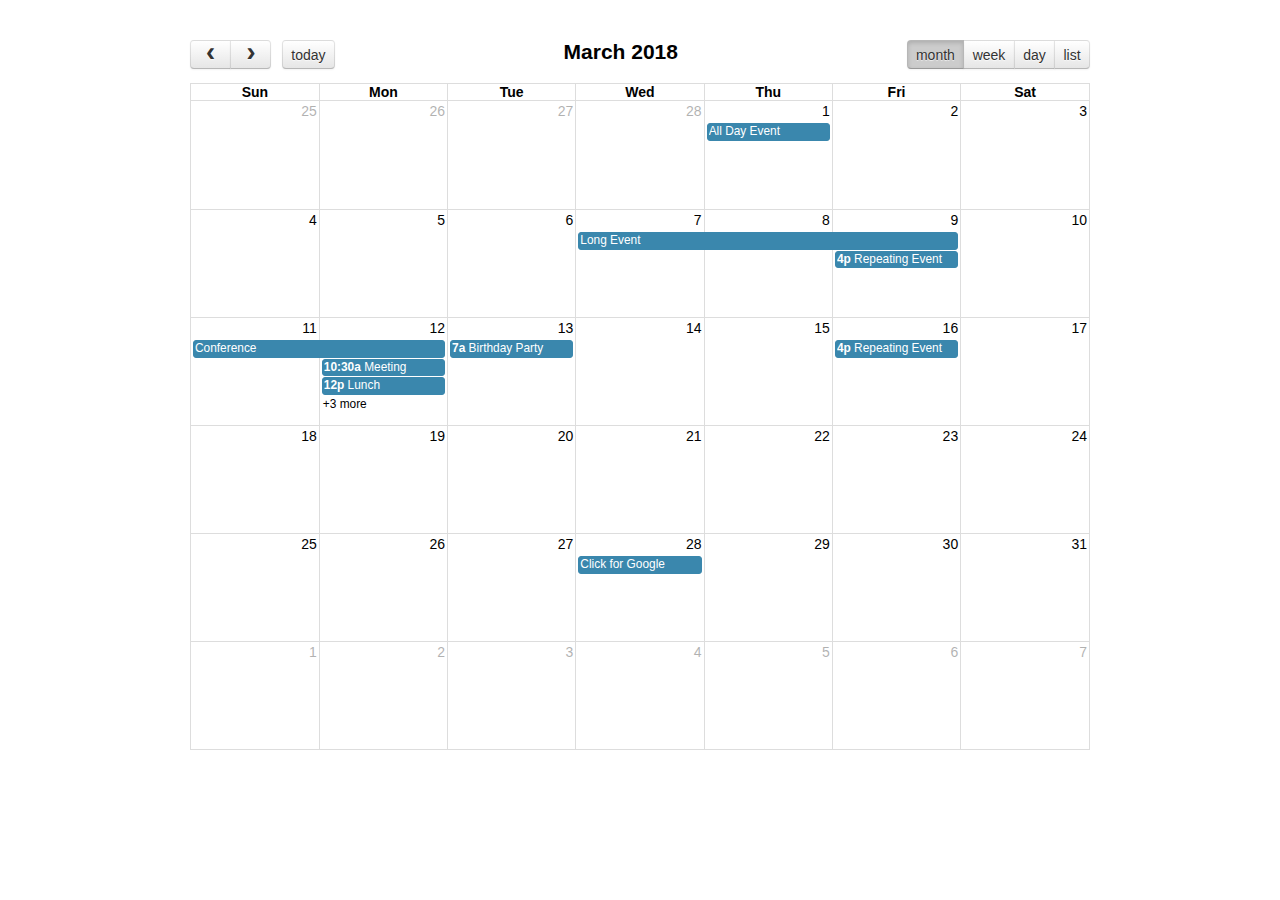
<file: static/css/fullcalendar-3.9.0/demos/agenda-views.html>
<!DOCTYPE html>
<html>
<head>
<meta charset='utf-8' />
<link href='../fullcalendar.min.css' rel='stylesheet' />
<link href='../fullcalendar.print.min.css' rel='stylesheet' media='print' />
<script src='../lib/moment.min.js'></script>
<script src='../lib/jquery.min.js'></script>
<script src='../fullcalendar.min.js'></script>
<script>

  $(document).ready(function() {

    $('#calendar').fullCalendar({
      header: {
        left: 'prev,next today',
        center: 'title',
        right: 'month,agendaWeek,agendaDay,listWeek'
      },
      defaultDate: '2018-03-12',
      navLinks: true, // can click day/week names to navigate views
      editable: true,
      eventLimit: true, // allow "more" link when too many events
      events: [
        {
          title: 'All Day Event',
          start: '2018-03-01',
        },
        {
          title: 'Long Event',
          start: '2018-03-07',
          end: '2018-03-10'
        },
        {
          id: 999,
          title: 'Repeating Event',
          start: '2018-03-09T16:00:00'
        },
        {
          id: 999,
          title: 'Repeating Event',
          start: '2018-03-16T16:00:00'
        },
        {
          title: 'Conference',
          start: '2018-03-11',
          end: '2018-03-13'
        },
        {
          title: 'Meeting',
          start: '2018-03-12T10:30:00',
          end: '2018-03-12T12:30:00'
        },
        {
          title: 'Lunch',
          start: '2018-03-12T12:00:00'
        },
        {
          title: 'Meeting',
          start: '2018-03-12T14:30:00'
        },
        {
          title: 'Happy Hour',
          start: '2018-03-12T17:30:00'
        },
        {
          title: 'Dinner',
          start: '2018-03-12T20:00:00'
        },
        {
          title: 'Birthday Party',
          start: '2018-03-13T07:00:00'
        },
        {
          title: 'Click for Google',
          url: 'http://google.com/',
          start: '2018-03-28'
        }
      ]
    });

  });

</script>
<style>

  body {
    margin: 40px 10px;
    padding: 0;
    font-family: "Lucida Grande",Helvetica,Arial,Verdana,sans-serif;
    font-size: 14px;
  }

  #calendar {
    max-width: 900px;
    margin: 0 auto;
  }

</style>
</head>
<body>

  <div id='calendar'></div>

</body>
</html>
</file>
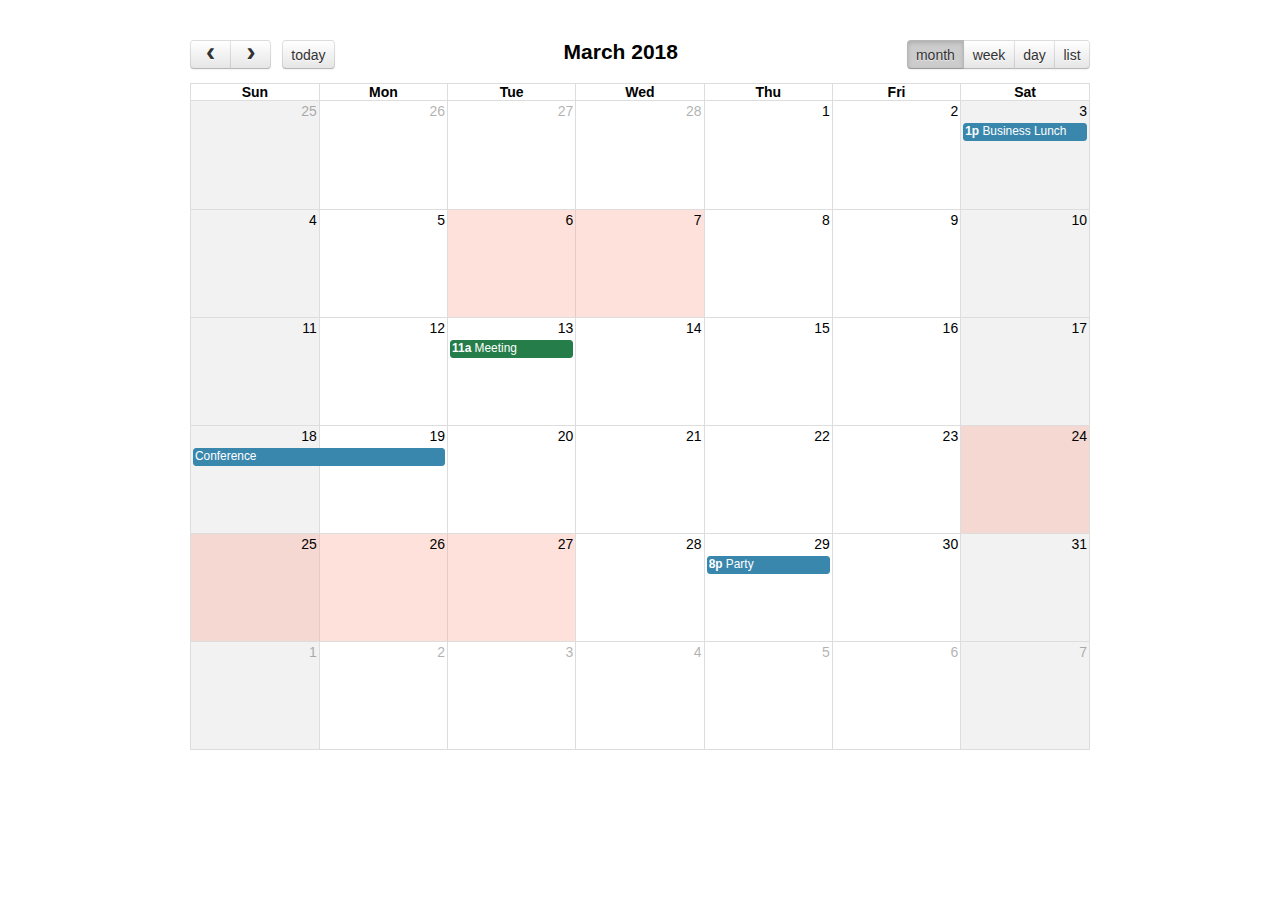
<file: static/css/fullcalendar-3.9.0/demos/background-events.html>
<!DOCTYPE html>
<html>
<head>
<meta charset='utf-8' />
<link href='../fullcalendar.min.css' rel='stylesheet' />
<link href='../fullcalendar.print.min.css' rel='stylesheet' media='print' />
<script src='../lib/moment.min.js'></script>
<script src='../lib/jquery.min.js'></script>
<script src='../fullcalendar.min.js'></script>
<script>

  $(document).ready(function() {

    $('#calendar').fullCalendar({
      header: {
        left: 'prev,next today',
        center: 'title',
        right: 'month,agendaWeek,agendaDay,listMonth'
      },
      defaultDate: '2018-03-12',
      navLinks: true, // can click day/week names to navigate views
      businessHours: true, // display business hours
      editable: true,
      events: [
        {
          title: 'Business Lunch',
          start: '2018-03-03T13:00:00',
          constraint: 'businessHours'
        },
        {
          title: 'Meeting',
          start: '2018-03-13T11:00:00',
          constraint: 'availableForMeeting', // defined below
          color: '#257e4a'
        },
        {
          title: 'Conference',
          start: '2018-03-18',
          end: '2018-03-20'
        },
        {
          title: 'Party',
          start: '2018-03-29T20:00:00'
        },

        // areas where "Meeting" must be dropped
        {
          id: 'availableForMeeting',
          start: '2018-03-11T10:00:00',
          end: '2018-03-11T16:00:00',
          rendering: 'background'
        },
        {
          id: 'availableForMeeting',
          start: '2018-03-13T10:00:00',
          end: '2018-03-13T16:00:00',
          rendering: 'background'
        },

        // red areas where no events can be dropped
        {
          start: '2018-03-24',
          end: '2018-03-28',
          overlap: false,
          rendering: 'background',
          color: '#ff9f89'
        },
        {
          start: '2018-03-06',
          end: '2018-03-08',
          overlap: false,
          rendering: 'background',
          color: '#ff9f89'
        }
      ]
    });

  });

</script>
<style>

  body {
    margin: 40px 10px;
    padding: 0;
    font-family: "Lucida Grande",Helvetica,Arial,Verdana,sans-serif;
    font-size: 14px;
  }

  #calendar {
    max-width: 900px;
    margin: 0 auto;
  }

</style>
</head>
<body>

  <div id='calendar'></div>

</body>
</html>
</file>
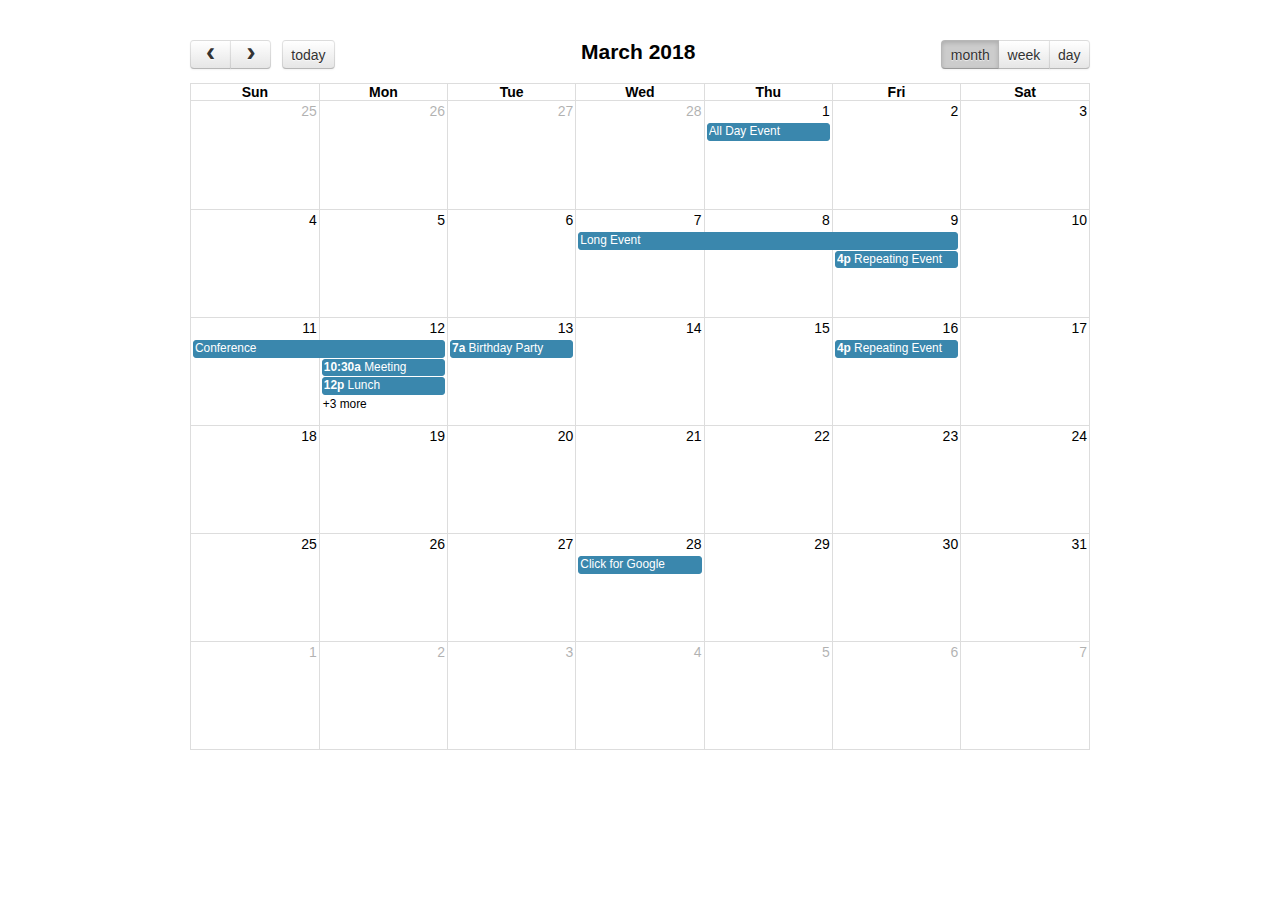
<file: static/css/fullcalendar-3.9.0/demos/basic-views.html>
<!DOCTYPE html>
<html>
<head>
<meta charset='utf-8' />
<link href='../fullcalendar.min.css' rel='stylesheet' />
<link href='../fullcalendar.print.min.css' rel='stylesheet' media='print' />
<script src='../lib/moment.min.js'></script>
<script src='../lib/jquery.min.js'></script>
<script src='../fullcalendar.min.js'></script>
<script>

  $(document).ready(function() {

    $('#calendar').fullCalendar({
      header: {
        left: 'prev,next today',
        center: 'title',
        right: 'month,basicWeek,basicDay'
      },
      defaultDate: '2018-03-12',
      navLinks: true, // can click day/week names to navigate views
      editable: true,
      eventLimit: true, // allow "more" link when too many events
      events: [
        {
          title: 'All Day Event',
          start: '2018-03-01'
        },
        {
          title: 'Long Event',
          start: '2018-03-07',
          end: '2018-03-10'
        },
        {
          id: 999,
          title: 'Repeating Event',
          start: '2018-03-09T16:00:00'
        },
        {
          id: 999,
          title: 'Repeating Event',
          start: '2018-03-16T16:00:00'
        },
        {
          title: 'Conference',
          start: '2018-03-11',
          end: '2018-03-13'
        },
        {
          title: 'Meeting',
          start: '2018-03-12T10:30:00',
          end: '2018-03-12T12:30:00'
        },
        {
          title: 'Lunch',
          start: '2018-03-12T12:00:00'
        },
        {
          title: 'Meeting',
          start: '2018-03-12T14:30:00'
        },
        {
          title: 'Happy Hour',
          start: '2018-03-12T17:30:00'
        },
        {
          title: 'Dinner',
          start: '2018-03-12T20:00:00'
        },
        {
          title: 'Birthday Party',
          start: '2018-03-13T07:00:00'
        },
        {
          title: 'Click for Google',
          url: 'http://google.com/',
          start: '2018-03-28'
        }
      ]
    });

  });

</script>
<style>

  body {
    margin: 40px 10px;
    padding: 0;
    font-family: "Lucida Grande",Helvetica,Arial,Verdana,sans-serif;
    font-size: 14px;
  }

  #calendar {
    max-width: 900px;
    margin: 0 auto;
  }

</style>
</head>
<body>

  <div id='calendar'></div>

</body>
</html>
</file>
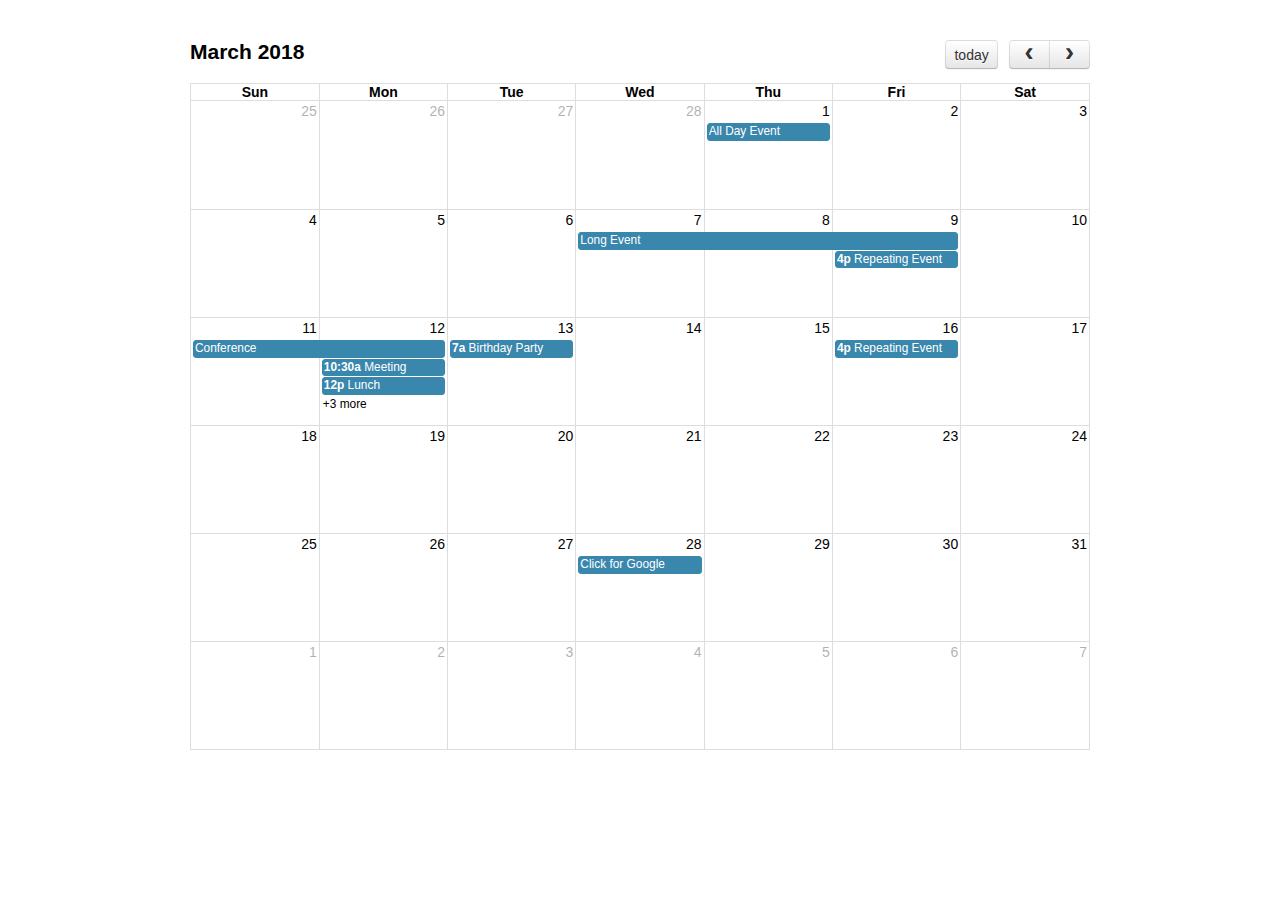
<file: static/css/fullcalendar-3.9.0/demos/default.html>
<!DOCTYPE html>
<html>
<head>
<meta charset='utf-8' />
<link href='../fullcalendar.min.css' rel='stylesheet' />
<link href='../fullcalendar.print.min.css' rel='stylesheet' media='print' />
<script src='../lib/moment.min.js'></script>
<script src='../lib/jquery.min.js'></script>
<script src='../fullcalendar.min.js'></script>
<script>

  $(document).ready(function() {

    $('#calendar').fullCalendar({
      defaultDate: '2018-03-12',
      editable: true,
      eventLimit: true, // allow "more" link when too many events
      events: [
        {
          title: 'All Day Event',
          start: '2018-03-01'
        },
        {
          title: 'Long Event',
          start: '2018-03-07',
          end: '2018-03-10'
        },
        {
          id: 999,
          title: 'Repeating Event',
          start: '2018-03-09T16:00:00'
        },
        {
          id: 999,
          title: 'Repeating Event',
          start: '2018-03-16T16:00:00'
        },
        {
          title: 'Conference',
          start: '2018-03-11',
          end: '2018-03-13'
        },
        {
          title: 'Meeting',
          start: '2018-03-12T10:30:00',
          end: '2018-03-12T12:30:00'
        },
        {
          title: 'Lunch',
          start: '2018-03-12T12:00:00'
        },
        {
          title: 'Meeting',
          start: '2018-03-12T14:30:00'
        },
        {
          title: 'Happy Hour',
          start: '2018-03-12T17:30:00'
        },
        {
          title: 'Dinner',
          start: '2018-03-12T20:00:00'
        },
        {
          title: 'Birthday Party',
          start: '2018-03-13T07:00:00'
        },
        {
          title: 'Click for Google',
          url: 'http://google.com/',
          start: '2018-03-28'
        }
      ]
    });

  });

</script>
<style>

  body {
    margin: 40px 10px;
    padding: 0;
    font-family: "Lucida Grande",Helvetica,Arial,Verdana,sans-serif;
    font-size: 14px;
  }

  #calendar {
    max-width: 900px;
    margin: 0 auto;
  }

</style>
</head>
<body>

  <div id='calendar'></div>

</body>
</html>
</file>
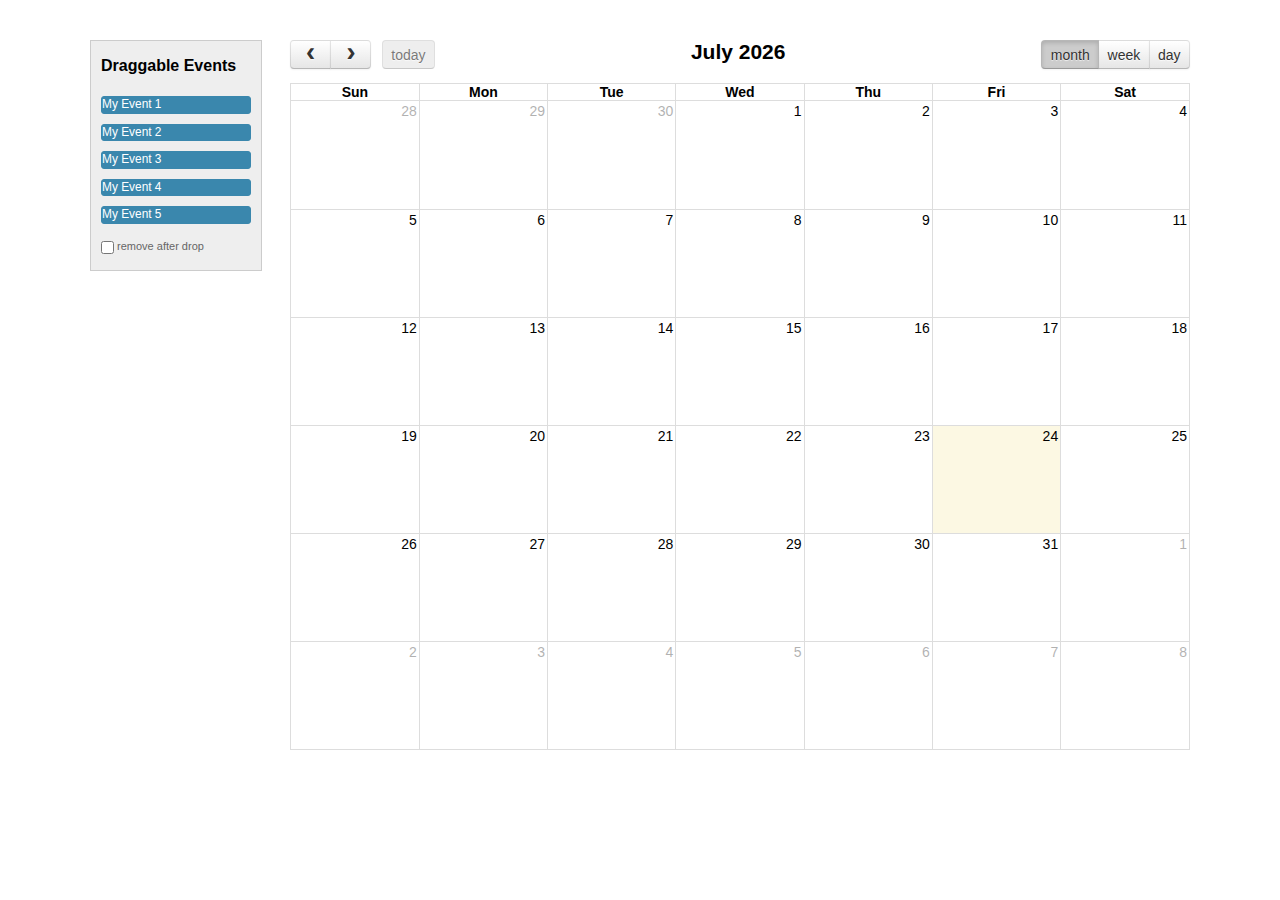
<file: static/css/fullcalendar-3.9.0/demos/external-dragging.html>
<!DOCTYPE html>
<html>
<head>
<meta charset='utf-8' />
<link href='../fullcalendar.min.css' rel='stylesheet' />
<link href='../fullcalendar.print.min.css' rel='stylesheet' media='print' />
<script src='../lib/moment.min.js'></script>
<script src='../lib/jquery.min.js'></script>
<script src='../lib/jquery-ui.min.js'></script>
<script src='../fullcalendar.min.js'></script>
<script>

  $(document).ready(function() {


    /* initialize the external events
    -----------------------------------------------------------------*/

    $('#external-events .fc-event').each(function() {

      // store data so the calendar knows to render an event upon drop
      $(this).data('event', {
        title: $.trim($(this).text()), // use the element's text as the event title
        stick: true // maintain when user navigates (see docs on the renderEvent method)
      });

      // make the event draggable using jQuery UI
      $(this).draggable({
        zIndex: 999,
        revert: true,      // will cause the event to go back to its
        revertDuration: 0  //  original position after the drag
      });

    });


    /* initialize the calendar
    -----------------------------------------------------------------*/

    $('#calendar').fullCalendar({
      header: {
        left: 'prev,next today',
        center: 'title',
        right: 'month,agendaWeek,agendaDay'
      },
      editable: true,
      droppable: true, // this allows things to be dropped onto the calendar
      drop: function() {
        // is the "remove after drop" checkbox checked?
        if ($('#drop-remove').is(':checked')) {
          // if so, remove the element from the "Draggable Events" list
          $(this).remove();
        }
      }
    });


  });

</script>
<style>

  body {
    margin-top: 40px;
    text-align: center;
    font-size: 14px;
    font-family: "Lucida Grande",Helvetica,Arial,Verdana,sans-serif;
  }

  #wrap {
    width: 1100px;
    margin: 0 auto;
  }

  #external-events {
    float: left;
    width: 150px;
    padding: 0 10px;
    border: 1px solid #ccc;
    background: #eee;
    text-align: left;
  }

  #external-events h4 {
    font-size: 16px;
    margin-top: 0;
    padding-top: 1em;
  }

  #external-events .fc-event {
    margin: 10px 0;
    cursor: pointer;
  }

  #external-events p {
    margin: 1.5em 0;
    font-size: 11px;
    color: #666;
  }

  #external-events p input {
    margin: 0;
    vertical-align: middle;
  }

  #calendar {
    float: right;
    width: 900px;
  }

</style>
</head>
<body>
  <div id='wrap'>

    <div id='external-events'>
      <h4>Draggable Events</h4>
      <div class='fc-event'>My Event 1</div>
      <div class='fc-event'>My Event 2</div>
      <div class='fc-event'>My Event 3</div>
      <div class='fc-event'>My Event 4</div>
      <div class='fc-event'>My Event 5</div>
      <p>
        <input type='checkbox' id='drop-remove' />
        <label for='drop-remove'>remove after drop</label>
      </p>
    </div>

    <div id='calendar'></div>

    <div style='clear:both'></div>

  </div>
</body>
</html>
</file>
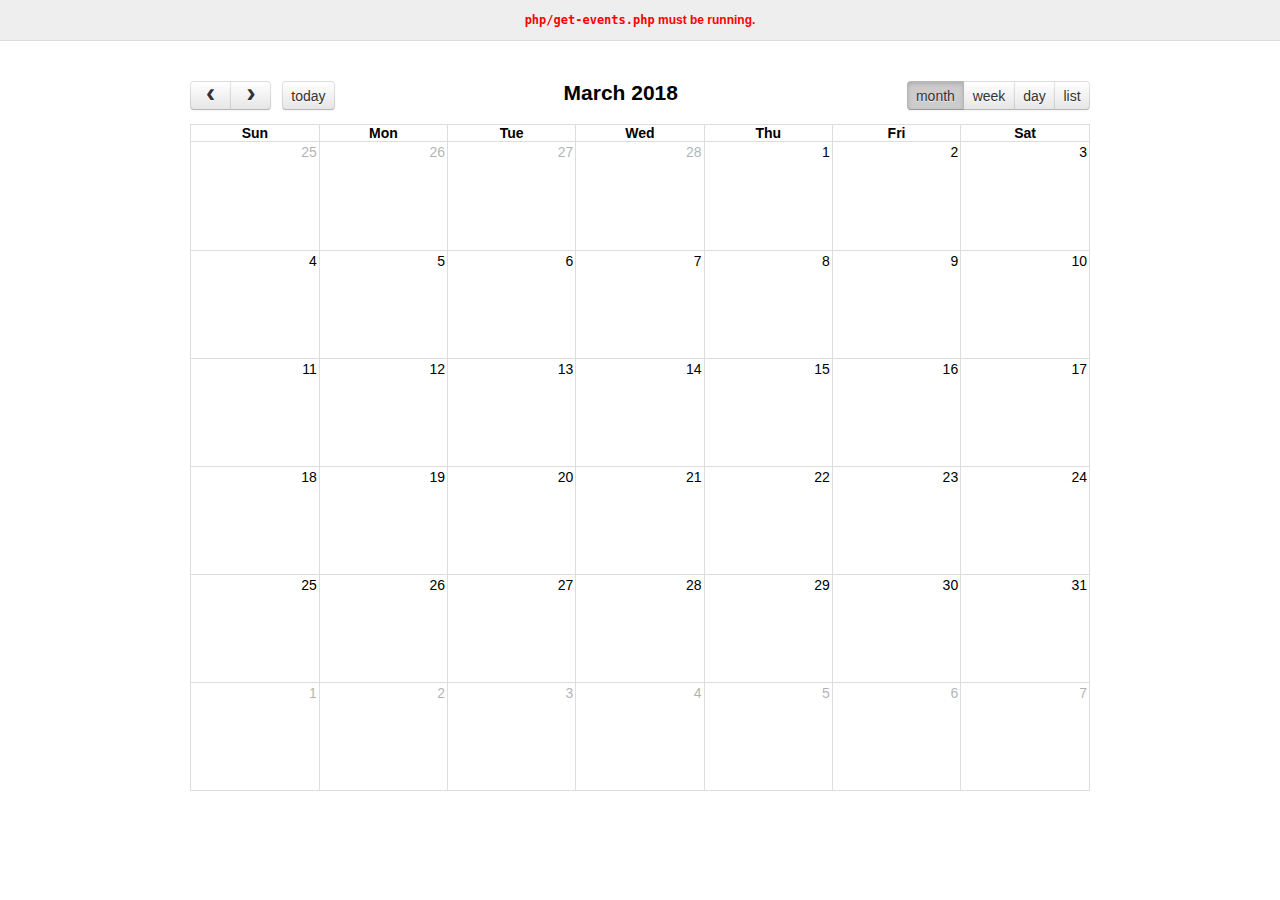
<file: static/css/fullcalendar-3.9.0/demos/json.html>
<!DOCTYPE html>
<html>
<head>
<meta charset='utf-8' />
<link href='../fullcalendar.min.css' rel='stylesheet' />
<link href='../fullcalendar.print.min.css' rel='stylesheet' media='print' />
<script src='../lib/moment.min.js'></script>
<script src='../lib/jquery.min.js'></script>
<script src='../fullcalendar.min.js'></script>
<script>

  $(document).ready(function() {

    $('#calendar').fullCalendar({
      header: {
        left: 'prev,next today',
        center: 'title',
        right: 'month,agendaWeek,agendaDay,listWeek'
      },
      defaultDate: '2018-03-12',
      editable: true,
      navLinks: true, // can click day/week names to navigate views
      eventLimit: true, // allow "more" link when too many events
      events: {
        url: 'php/get-events.php',
        error: function() {
          $('#script-warning').show();
        }
      },
      loading: function(bool) {
        $('#loading').toggle(bool);
      }
    });

  });

</script>
<style>

  body {
    margin: 0;
    padding: 0;
    font-family: "Lucida Grande",Helvetica,Arial,Verdana,sans-serif;
    font-size: 14px;
  }

  #script-warning {
    display: none;
    background: #eee;
    border-bottom: 1px solid #ddd;
    padding: 0 10px;
    line-height: 40px;
    text-align: center;
    font-weight: bold;
    font-size: 12px;
    color: red;
  }

  #loading {
    display: none;
    position: absolute;
    top: 10px;
    right: 10px;
  }

  #calendar {
    max-width: 900px;
    margin: 40px auto;
    padding: 0 10px;
  }

</style>
</head>
<body>

  <div id='script-warning'>
    <code>php/get-events.php</code> must be running.
  </div>

  <div id='loading'>loading...</div>

  <div id='calendar'></div>

</body>
</html>
</file>
